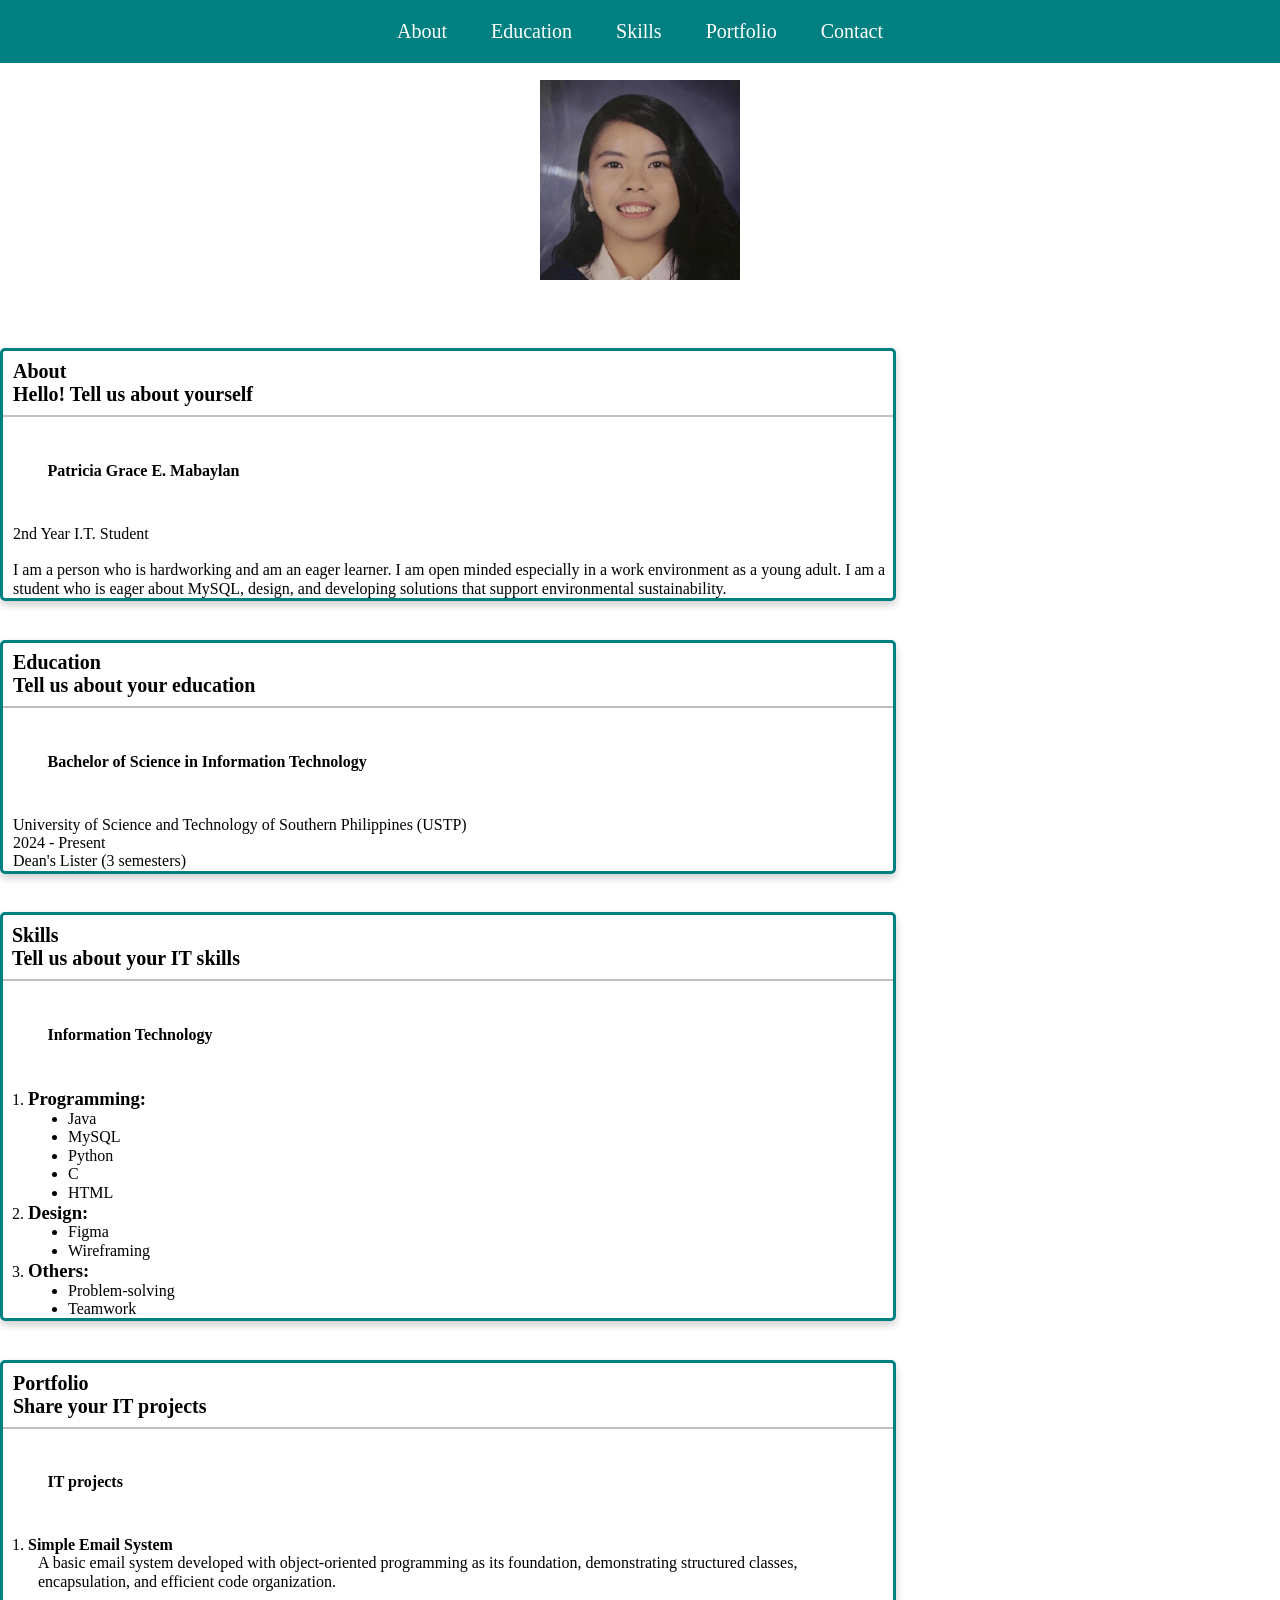
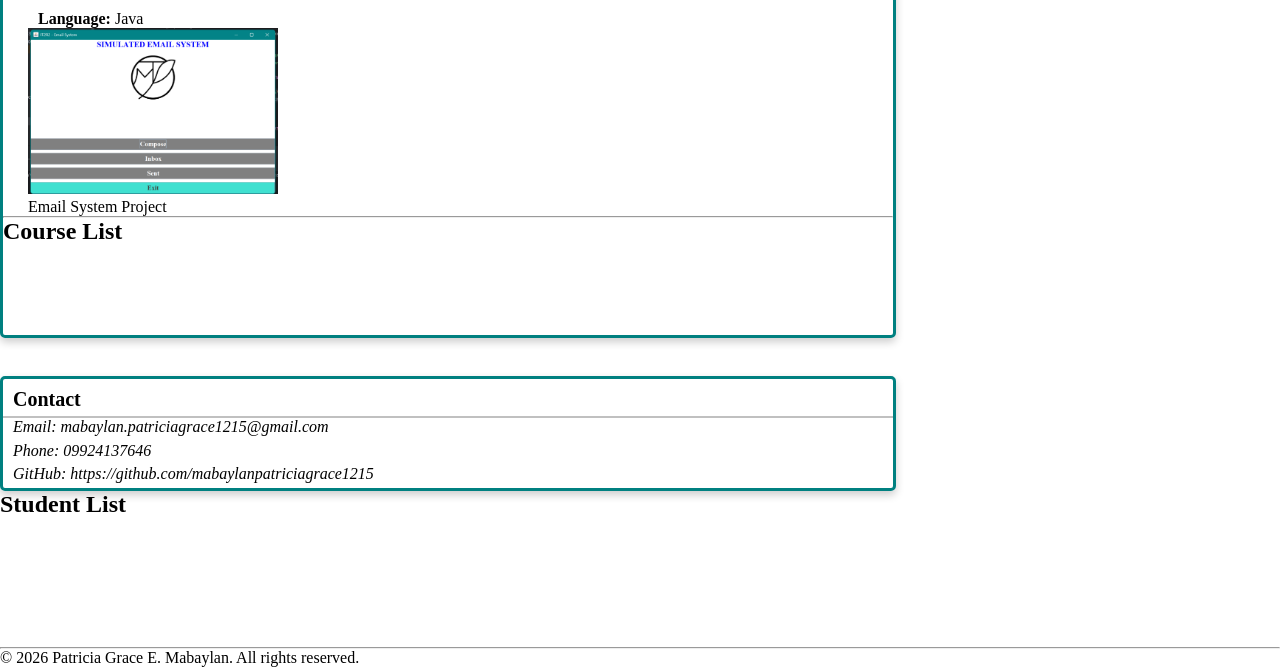
<file: css/index.html>
<!DOCTYPE html>
<html lang="en">
<head>
    <meta charset="UTF-8">
    <meta name="viewport" content="width=device-width, initial-scale=1.0">
    <link rel="stylesheet" href="normalize.css" media="screen">
    <link rel="stylesheet" href="resets.css" media="screen">
    <link rel="stylesheet" href="styles.css" media="screen">
    <script>
        // EXERCISE 1
        alert("Hello World! I am an alert box.")

        // EXERCISE 2
        const paragraph1 = document.getElementById("para1")
        const paragraph2 = document.getElementById("para2")
        console.log(paragraph1);
        console.log(paragraph2)

        // EXERCISE 3
        // Replace with your JSON file URL - students
        const jsonURL = "https://raw.githubusercontent.com/mabaylanpatriciagrace1215/First-Repo/main/css%20folder/students.json";

        fetch(jsonURL) // Get URL 
        .then(response => response.json()) // Convert response to JSON
        .then(data => { // Access the data
            let studentList = document.getElementById("student-list"); //Get HTML element

            // Check if JSON contains 'students' array
            if (data.students && Array.isArray(data.students)) {
                data.students.forEach(student => { // loop through each student
                    let listItem = document.createElement("li"); // create list 
                    listItem.textContent = `${student.name} - ${student.age} (Course: ${student.course})`; // put text inside list item
                    studentList.appendChild(listItem); // add it to the html
                });
            } else {
                console.error("Expected 'students' array but got:", data); // error handling 
            }
        })
        .catch(error => console.error("Error fetching JSON:", error)); // catch errors

        // for course list
        const jsonURL1 = "https://raw.githubusercontent.com/mabaylanpatriciagrace1215/First-Repo/main/css%20folder/courses.json";

        fetch(jsonURL1)
        .then(response => response.json())
        .then(data => {
            const container = document.getElementById('course-list');

            data.courses.forEach(course => {
                const courseCard = document.createElement('div');
                courseCard.classList.add('course-card');

            courseCard.innerHTML = `
            <h3>${course.code} - ${course.description}</h3>
            <p><strong>Year Level:</strong> ${course.year_level}</p>
            <p><strong>Semester:</strong> ${course.sem}</p>
            <p><strong>Credits:</strong> ${course.credit}</p>
            `;

            container.appendChild(courseCard);
            });
        })
        .catch(error => console.error('Error loading JSON:', error));
    </script>
    <title>Curriculum Vitae</title>
</head>
<body>
    <header>
    </header>

    <figure>
        <img src="mabaylan.jpg" alt="Profile Image" width="200" class="center-img">
    </figure>

    <ul class="nav">
        <li><a href="#about">About</a></li>
        <li><a href="#education">Education</a></li> 
        <li><a href="#skills">Skills</a></li>
        <li><a href="#portfolio">Portfolio</a></li>
        <li><a href="#contact">Contact</a></li>
        <br>
    </ul>

    <div class="page-content">
        <div class="card" id="about">
            <p class="card-header">About<br>Hello! Tell us about yourself</p>
            <h4 class="card-body">Patricia Grace E. Mabaylan</h4><p>2nd Year I.T. Student</p><br>
            <p>
                I am a person who is hardworking and am an eager learner. 
                I am open minded especially in a work environment as a young adult. 
                I am a student who is eager about MySQL, design, and developing solutions that support environmental sustainability.
            </p>
        </div>

        <div class="card" id="education">
            <p class="card-header">Education<br>Tell us about your education</p>
            <h4 class="card-body">Bachelor of Science in Information Technology</h4>
            <p>
                University of Science and Technology of Southern Philippines (USTP) <br>
                2024 - Present<br>
                Dean's Lister (3 semesters)
            </p>
        </div>

        <div class="card" id="skills">
            <p class="card-header">Skills<br>Tell us about your IT skills</p>
            <h4 class="card-body">Information Technology</h4>
            <ol>
                <li>
                    <h3>Programming: </h3>
                    <ul>
                        <li>Java</li>
                        <li>MySQL</li>
                        <li>Python</li>
                        <li>C</li>
                        <li>HTML</li>
                    </ul>
                </li>
                
                <li>
                    <h3>Design: </h3>
                    <ul>
                        <li>Figma</li>
                        <li>Wireframing</li>
                    </ul>
                </li>
                
                <li>
                    <h3>Others: </h3>
                    <ul>
                        <li>Problem-solving</li>
                        <li>Teamwork</li>
                    </ul>
                </li>
            </ol>
        </div>

        <div class="card" id="portfolio">
            <p class="card-header">Portfolio<br>Share your IT projects</p>
            <h4 class="card-body">IT projects</h4>
            <ol>
                <li><h4>Simple Email System</h4>
                    <p>
                        A basic email system developed with object-oriented programming as its foundation, 
                        demonstrating structured classes, encapsulation, and efficient code organization.
                    </p><br>
                    <p><strong>Language:</strong> Java</p>
                    <figure>
                        <img src="emailsystem.png" alt="Email System Screenshot" width="250">
                        <figcaption>Email System Project</figcaption>
                    </figure>
                </li>
            </ol>
            <hr>
            <h2>Course List</h2>
            <ul id="course-list" class="card-body"></p>
        </div>

        <div class="card" id="contact">
        <p class="card-header">Contact</p>
        <address>
            <p>Email: mabaylan.patriciagrace1215@gmail.com</p>
            <p>Phone: 09924137646</p>
            <p>GitHub: https://github.com/mabaylanpatriciagrace1215</p>
        </address>
        </div>

        <h2>Student List</h2>
        <ul id="student-list" class="card-body"></p>
        
    </div>    

    <footer>
        <hr>
        <p>&copy; 2026 Patricia Grace E. Mabaylan. All rights reserved.</p>
    </footer>

</body>
</html>
</file>
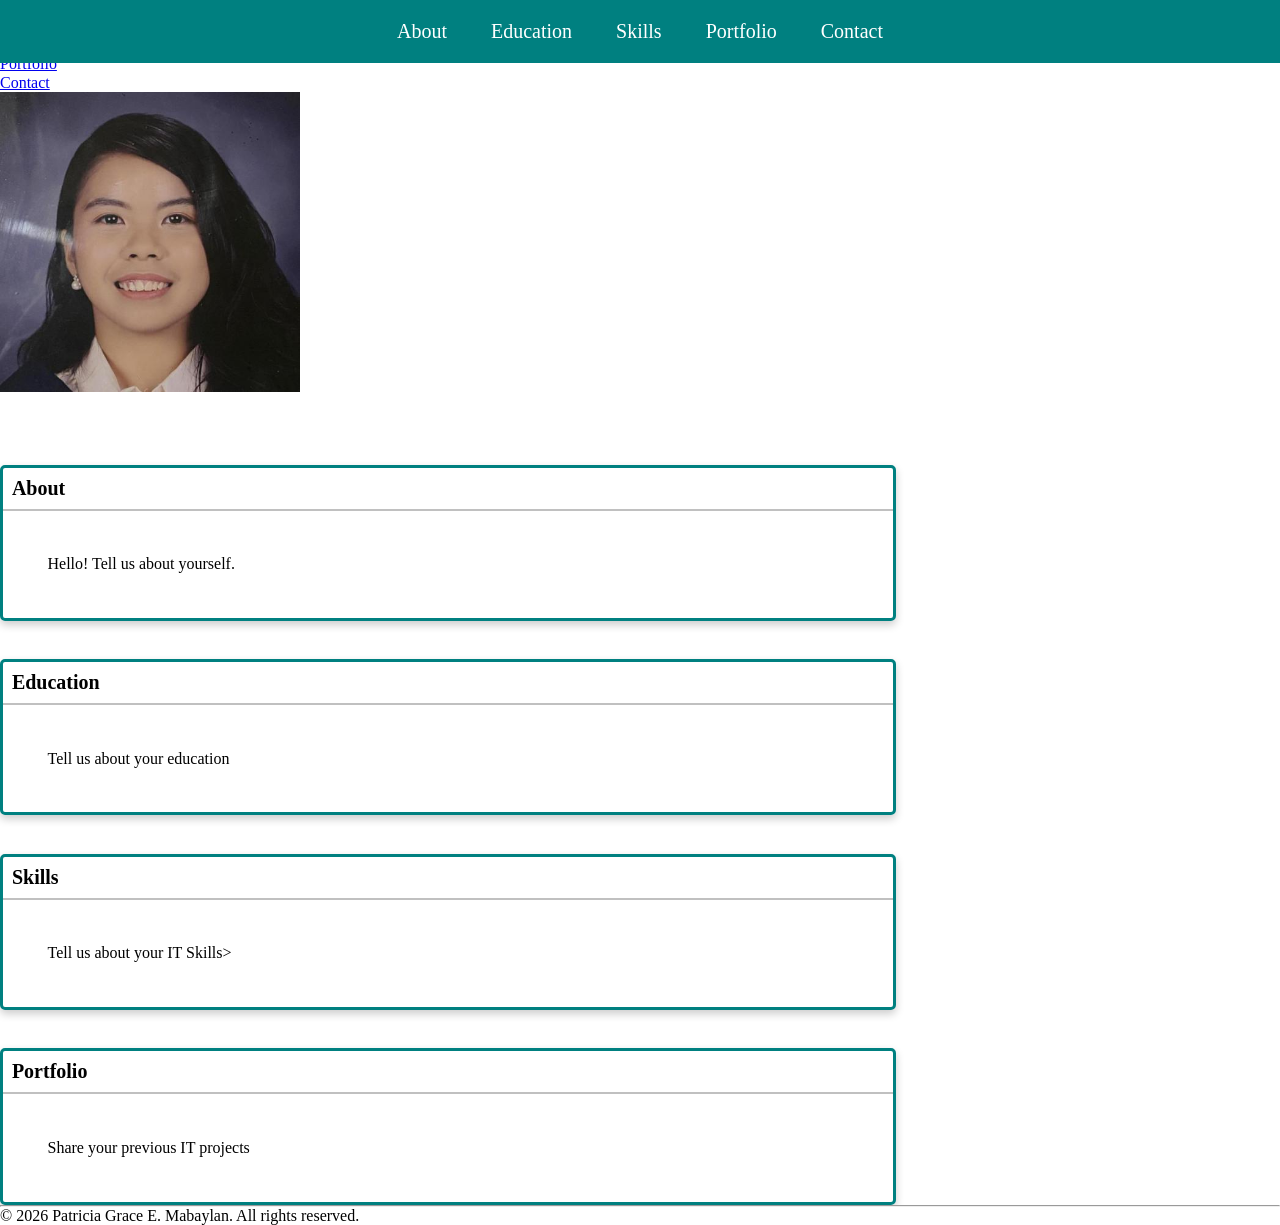
<file: css folder/CV.html>
<!DOCTYPE html>
<html lang="en">
<head>
    <meta charset="UTF-8">
    <meta name="viewport" content="width=device-width, initial-scale=1.0">
    <link rel="stylesheet" href="normalize.css" media="screen">
    <link rel="stylesheet" href="resets.css" media="screen">
    <link rel="stylesheet" href="styles.css" media="screen">
    <title>Curriculum Vitae</title>
</head>
<body>
    <header>
        <ul>
            <li><a href="#about">About</a></li>
            <li><a href="#education">Education</a></li>
            <li><a href="#skills">Skills</a></li>
            <li><a href="#portfolio">Portfolio</a></li>
            <li><a href="#contact">Contact</a></li>
        </ul>
    </header>

    <figure>
        <img src="mabaylan.jpg" alt="Profile Image" width="300">
    </figure>

    <ul class="nav">
        <li><a href="#about">About</a></li>
        <li><a href="#education">Education</a></li> 
        <li><a href="#skills">Skills</a></li>
        <li><a href="#portfolio">Portfolio</a></li>
        <li><a href="#contact">Contact</a></li>
    </ul>

    <div class="page-content">
        <div class="card" id="about">
            <p class="card-header">About</p>
            <p class="card-body">Hello! Tell us about yourself.</p>
        </div>
        <div class="card" id="education">
            <p class="card-header">Education</p>
            <p class="card-body">Tell us about your education</p>
        </div>
        <div class="card" id="skills">
            <p class="card-header">Skills</p>
            <p class="card-body">Tell us about your IT Skills>
        </div>
        <div class="card" id="portfolio">
            <p class="card-header">Portfolio</p>
            <p class="card-body">Share your previous IT projects</p>
        </div>
    </div>

    <footer>
        <hr>
        <p>&copy; 2026 Patricia Grace E. Mabaylan. All rights reserved.</p>
    </footer>

</body>
</html>
</file>
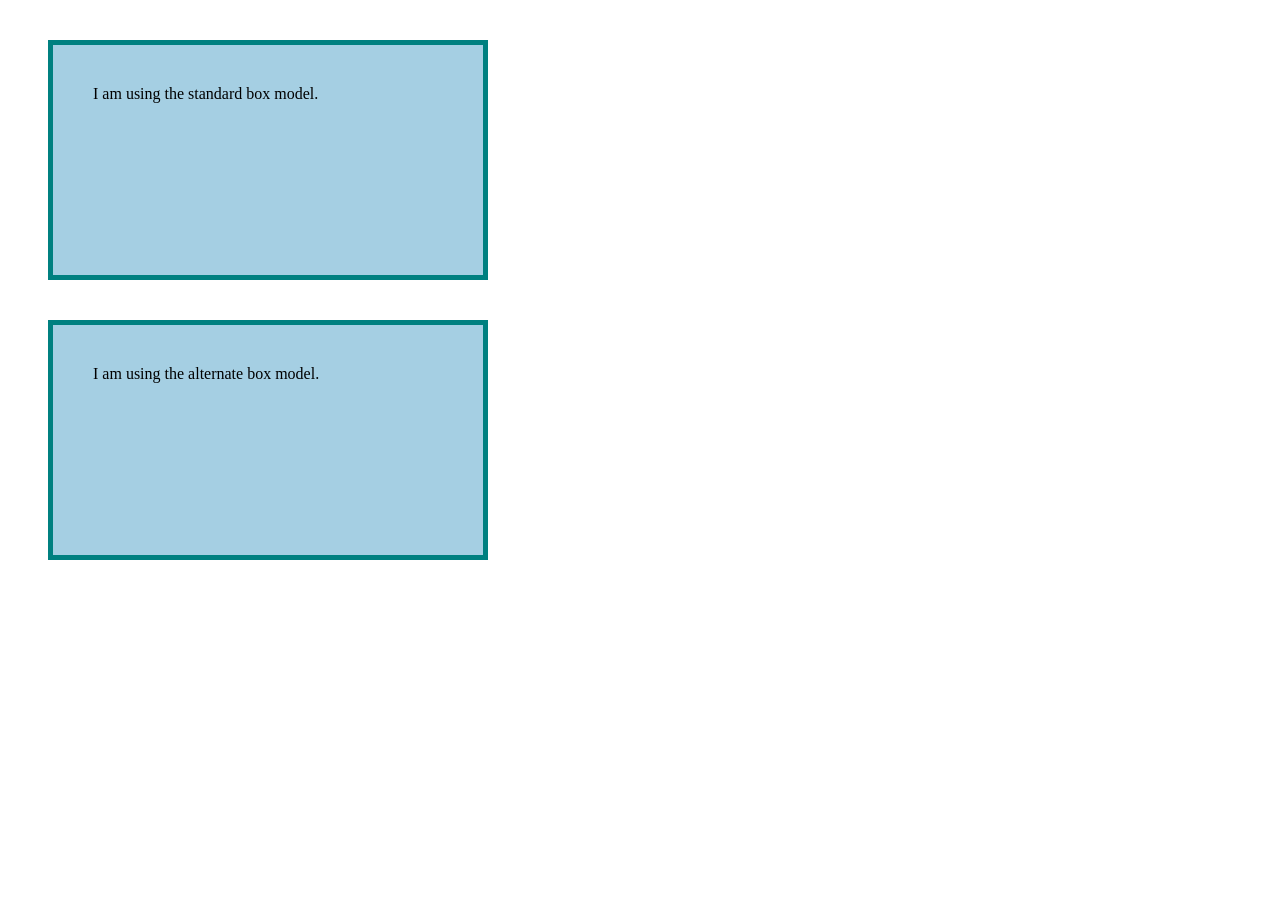
<file: css folder/box models exercise/boxmodels.html>
<!DOCTYPE html>
<html lang="en">
  <head>
    <meta charset="UTF-8">
    <meta name="viewport" content="width=device-width, initial-scale=1.0">
    <link rel="stylesheet" href="boxmodels.css" media="screen">
    <title>Box Models Exercise</title>
  </head>
  <body>
    <div class="standard">I am using the standard box model.</div>
    <div class="standard alternate">I am using the alternate box model.</div>
  </body>
</html>
</file>
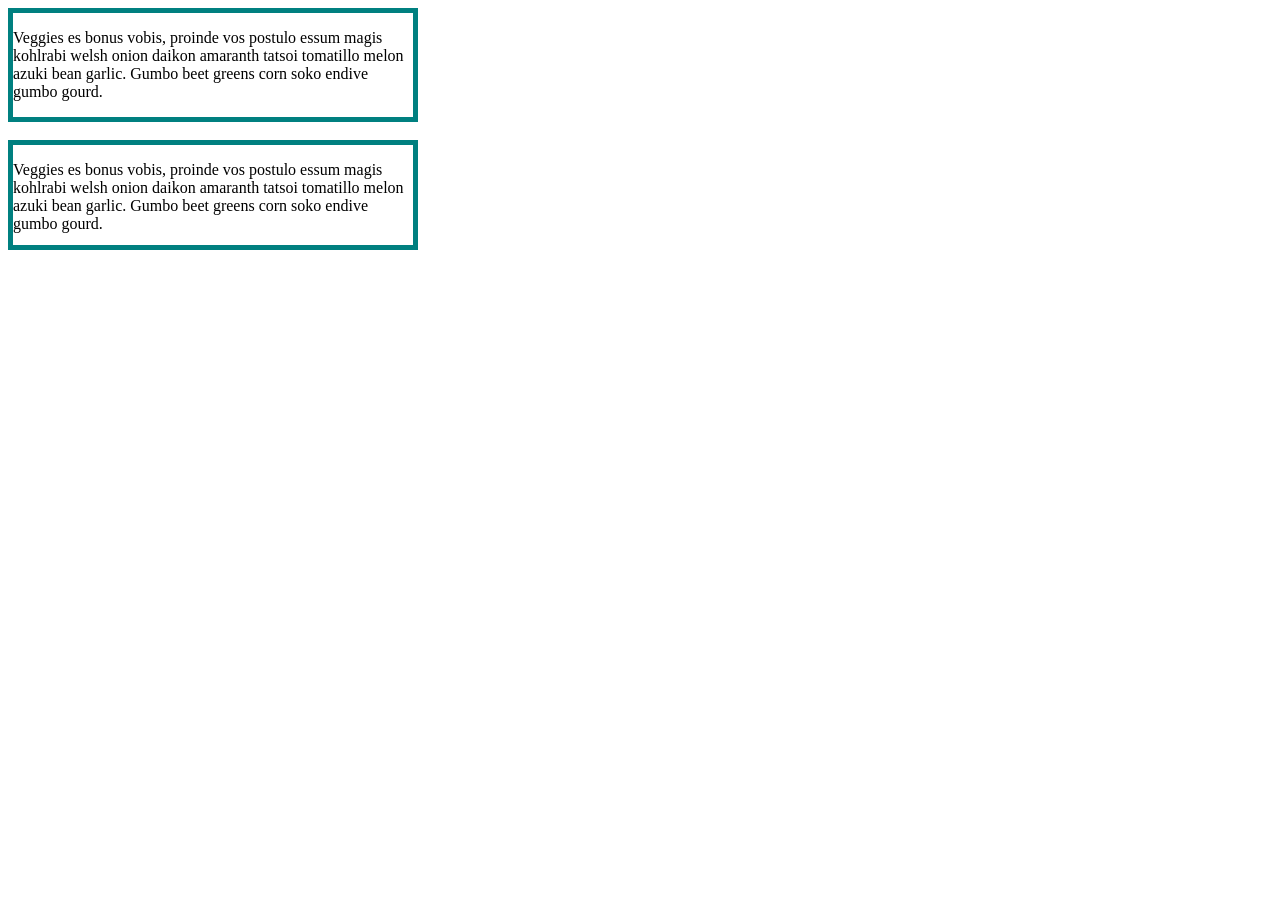
<file: css folder/box sizing exercise/boxSizing.html>
<!DOCTYPE html>
<html lang="en">
  <head>
    <meta charset="UTF-8">
    <meta name="viewport" content="width=device-width, initial-scale=1.0">
    <link rel="stylesheet" href="boxSizing.css" media="screen">
    <title>Box Sizing Exercise</title>
  </head>
  <body>
    <div class="box box1">
    <p>Veggies es bonus vobis, proinde vos postulo essum magis kohlrabi welsh onion daikon amaranth tatsoi tomatillo melon azuki bean garlic. Gumbo beet greens corn soko endive gumbo gourd. </p>
    </div>
    <br>
    
    <div class="box box2">
    <p>Veggies es bonus vobis, proinde vos postulo essum magis kohlrabi welsh onion daikon amaranth tatsoi tomatillo melon azuki bean garlic. Gumbo beet greens corn soko endive gumbo gourd. </p>
    </div>  
  </body>
</html>
</file>
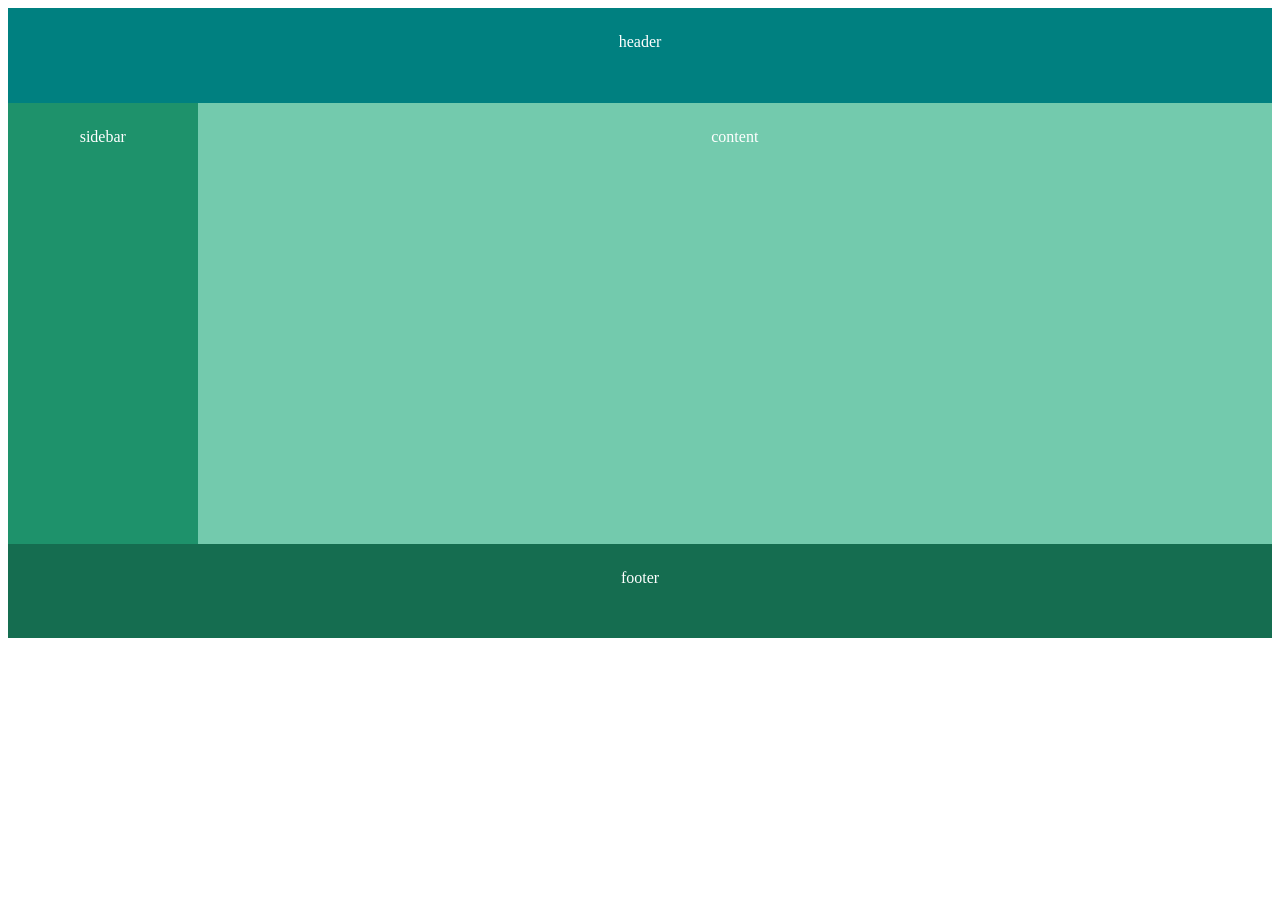
<file: css folder/float-clear/floatClear.html>
<!DOCTYPE html>
<html lang="en">
<head>
    <meta charset="UTF-8">
    <meta name="viewport" content="width=device-width, initial-scale=1.0">
    <link rel="stylesheet" href="floatClear.css" media="screen">
    <title>Float Clear exercise</title>
</head>
<body>
  <div class="container">
            <div class="box" id="box1">header</div>   
            <div class="box" id="box2">sidebar</div>   
            <div class="box" id="box3">content</div>   
            <div class="box" id="box4">footer</div> 
  </div>
</body>
</html>
</file>
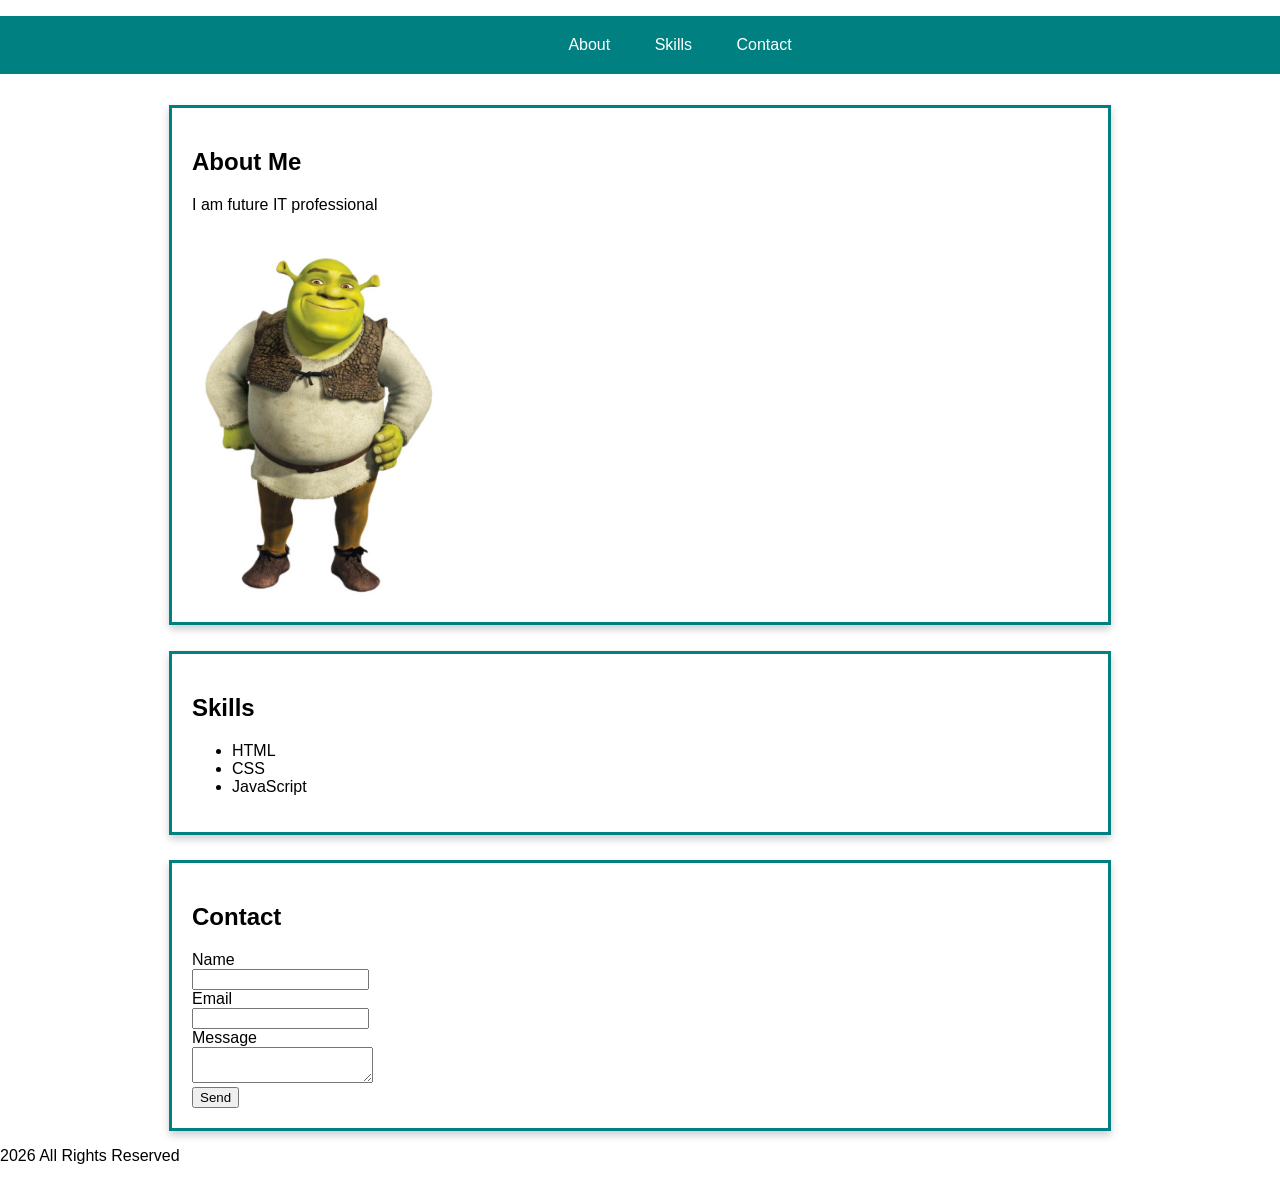
<file: css/Activity(2-13)/CV.html>
<!DOCTYPE html>
<html>
<head>
    <title>My Online CV</title> <!--not the formal boilerplate template-->

    <link rel="stylesheet" href="styles.css" media="screen">  <!--lacking 'media="screen"''-->

</head>

<body>
    <header>
        <h1>My Portfolio</h1> <!--no closing of </h1>-->
    </header>

    <ul class="nav">     <!--no closing of </li>-->
        <li><a href="#about">About</a></li>
        <li><a href="#skills">Skills</a></li>
        <li><a href="#contact">Contact</a></li>
    </ul>

    <div class="container"></div> <!--no closing??-->

    <div class="card" id="about">
        <h2>About Me</h2> <!--h2 tapos h3???-->
        <p>I am future IT professional</p><br>
        <img src="shrek.jpg" width="250" height="350"><br> <!--no image-->
    </div>

    <div class="card" id="skills"> <!--no closing of li-->
        <h2>Skills</h2>
        <ul>
            <li>HTML</li>
            <li>CSS</li>
            <li>JavaScript</li>
        </ul>
    </div>

    <div class="card" id="contact">
        <h2>Contact</h2>

        <form action="send.php" method="POST">
        <label for="FullName">Name</label><br>         <!--<label FOR>-->
        <input type="text" id="FullName" name="name"> <!--lacking ID-->
        <br> <!--breaklines-->

        <label for="Email">Email</label><br>        <!--<label FOR>-->
        <input type="email" id="Email" name="email"><br>

        <!--unused text area-->
        <!--Trial-->
        <label for="Message">Message</label><br>
        <textarea>
        </textarea> <br>

        <button type="send" value="send">Send</button> <br><!--needs type and value-->
        </form>
    </div>

<footer>
<p>2026 All Rights Reserved</p> <!--no closing of </p>-->
</footer>

</body>
</html>
</file>
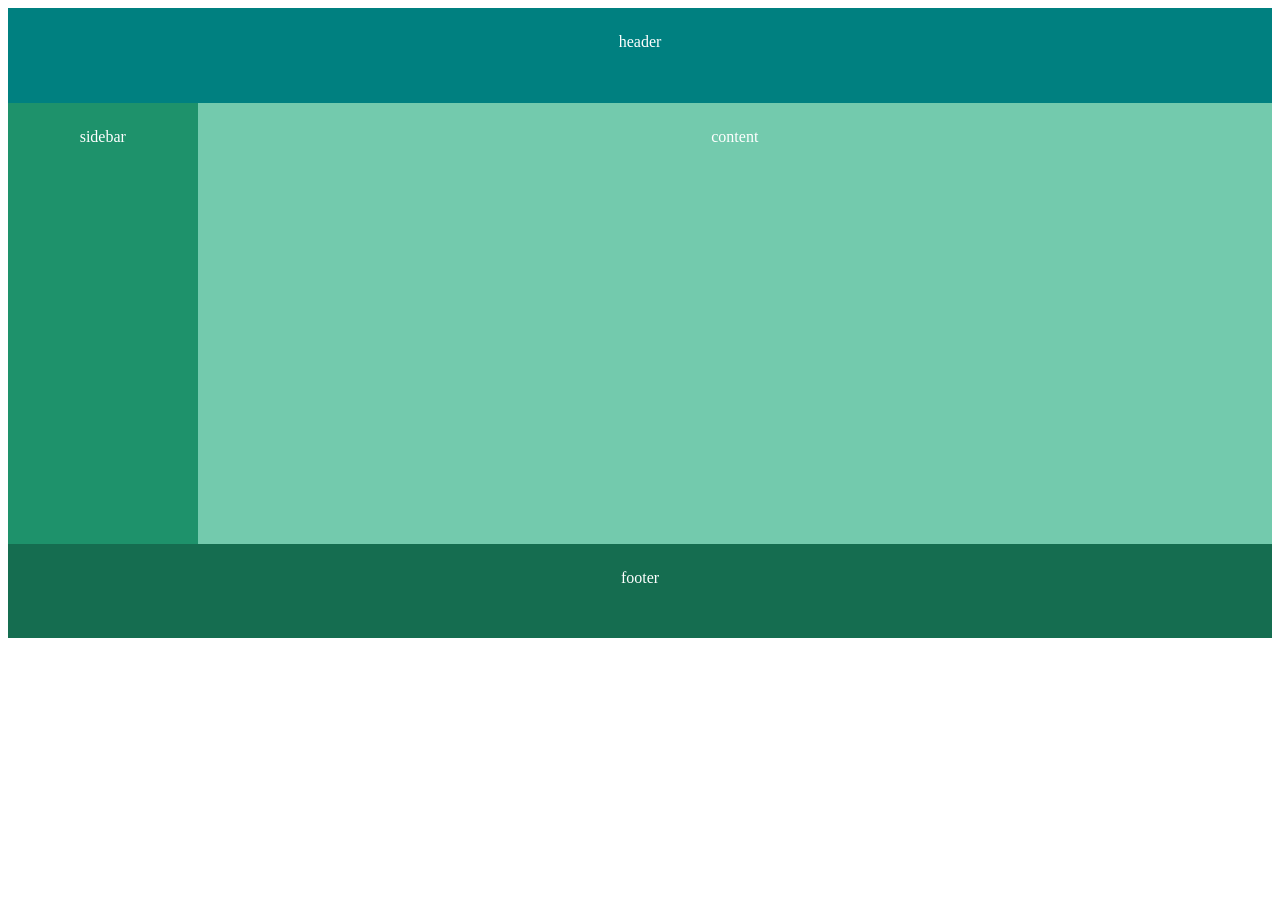
<file: css/FloatClearExercise/floatClear.html>
<!DOCTYPE html>
<html lang="en">
<head>
    <meta charset="UTF-8">
    <meta name="viewport" content="width=device-width, initial-scale=1.0">
    <link rel="stylesheet" href="floatClear.css" media="screen">
    <title>Float Clear exercise</title>
</head>
<body>
  <div class="container">
            <div class="box" id="box1">header</div>   
            <div class="box" id="box2">sidebar</div>   
            <div class="box" id="box3">content</div>   
            <div class="box" id="box4">footer</div> 
  </div>
</body>
</html>
</file>
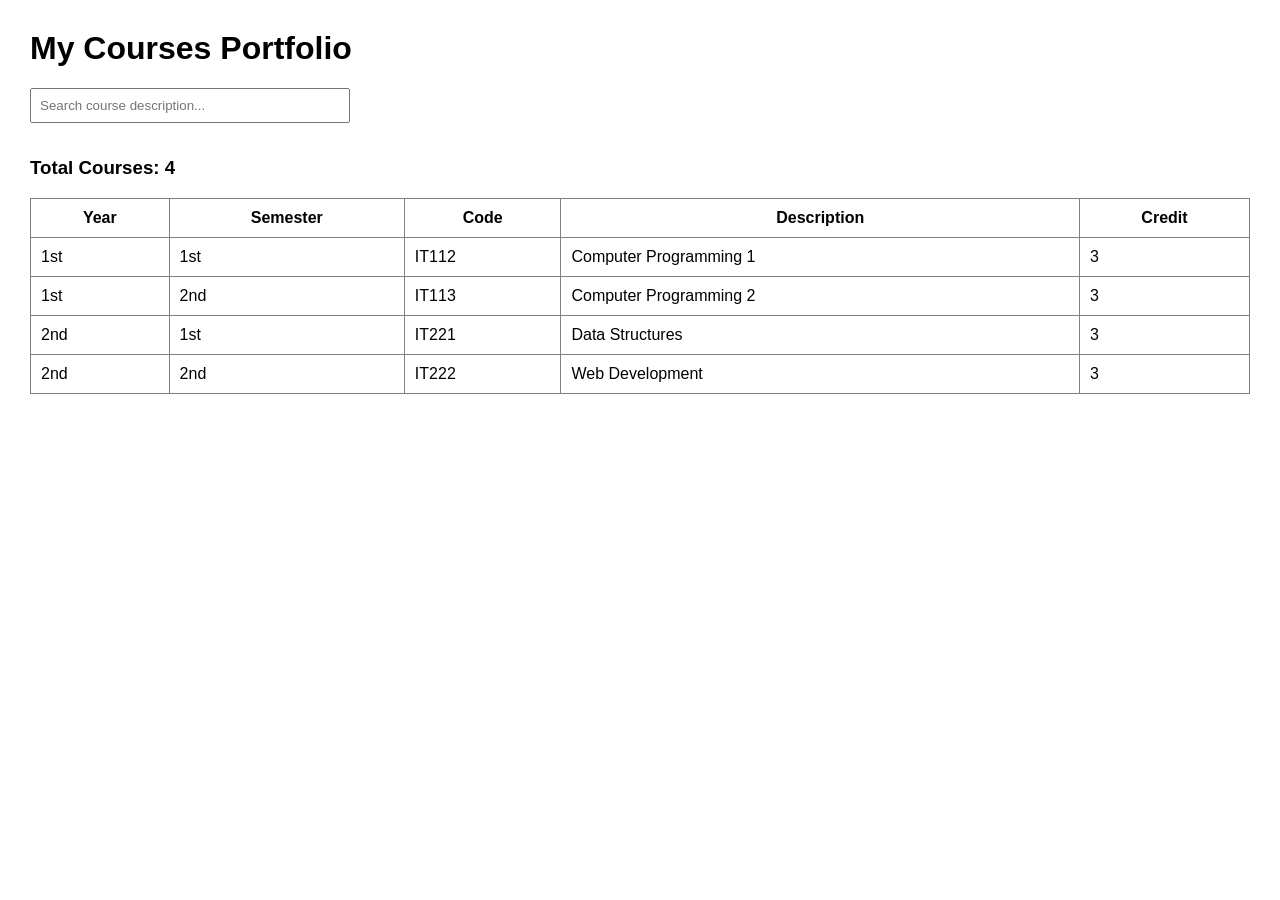
<file: css/runtest/runtest.html>
<!DOCTYPE html>
<html>
<head>
    <title>My Dynamic Portfolio</title>
    <link rel="stylesheet" href="style.css">
</head>
<body>

<h1>My Courses Portfolio</h1>

<input type="text" id="searchBar" placeholder="Search course description...">

<h3>Total Courses: <span id="totalCourses">0</span></h3>

<table border="1">
    <thead>
        <tr>
            <th>Year</th>
            <th>Semester</th>
            <th>Code</th>
            <th>Description</th>
            <th>Credit</th>
        </tr>
    </thead>
    <tbody id="courseTable">
    </tbody>
</table>

<script>

const jsonURL = "https://raw.githubusercontent.com/mabaylanpatriciagrace1215/First-Repo/blob/main/css/runtest/runtest.json";

fetch("courses.json")
.then(response => response.json())
.then(data => {

    const table = document.getElementById("courseTable");
    const totalCourses = document.getElementById("totalCourses");

    totalCourses.textContent = data.courses.length;

    data.courses.forEach(course => {

        let row = document.createElement("tr");

        row.innerHTML = `
            <td>${course.year_level}</td>
            <td>${course.sem}</td>
            <td>${course.code}</td>
            <td>${course.description}</td>
            <td>${course.credit}</td>
        `;

        table.appendChild(row);
    });

});

// SEARCH FUNCTION
document.getElementById("searchBar").addEventListener("keyup", function() {

    let filter = this.value.toLowerCase();
    let rows = document.querySelectorAll("#courseTable tr");

    rows.forEach(row => {
        let description = row.children[3].textContent.toLowerCase();

        if(description.includes(filter)){
            row.style.display = "";
            row.style.backgroundColor = "#d4f4dd";
        } else {
            row.style.display = "none";
        }
    });
});

</script>

</body>
</html>
</file>
<file: css/styles.css>
.page-content{
  padding-top:30px;
  overflow: hidden;
}
.card {
 		  /* Add shadows to create the "card" effect */
 		  border: 3px solid teal;
 		  border-radius: 5px;
 		  width: 70%;
 		  margin-top:3%;
 		  box-shadow: 0 4px 8px 0 rgba(0,0,0,0.2);
 		  transition: 0.3s;
}
.card-header{
  padding:1%; 
  font-size: 20px; 
  font-weight: 700;
  border-bottom: 2px solid rgb(192, 192, 192);
}

.card-body{
  padding:5%;
}

/* On mouse-over, add a deeper shadow */
.card:hover {
 	box-shadow: 0 8px 16px 0 rgba(0,0,0,0.2);
}

.center-img {
  display: block;
  margin: 0 auto;
  margin-top: 80px;
}

#about p{
  padding-left: 10px;
}

#education p{
  padding-left: 10px;
}

#skills ol {
  list-style-type: decimal;
  padding-left: 25px; /* gives space so numbers can appear */
}

#skills ul {
  list-style-type: disc;
  padding-left: 40px;
}

#portfolio p {
  list-style-type: decimal;
  padding-left: 10px;
}

#portfolio ol {
  list-style-type: decimal;
  padding-left: 25px;
}

#contact p{
  padding-left: 10px;
  padding-bottom: 5px;
}

.nav{
  background-color: teal; 
  list-style-type: none;
  text-align: center;
  position: fixed; top:0; width:100%;
}
.nav li{
  display: inline-block;
  font-size: 20px;
  padding: 20px;
}
.nav li a{
  text-decoration: none;
  color:white
}
</file>
<file: css folder/styles.css>
.page-content{
  padding-top:30px;
  overflow: hidden;
}
.card {
 		  /* Add shadows to create the "card" effect */
 		  border: 3px solid teal;
 		  border-radius: 5px;
 		  width: 70%;
 		  margin-top:3%;
 		  box-shadow: 0 4px 8px 0 rgba(0,0,0,0.2);
 		  transition: 0.3s;
}
.card-header{
  padding:1%; 
  font-size: 20px; 
  font-weight: 700;
  border-bottom: 2px solid rgb(192, 192, 192);
}
.card-body{padding:5%;}

/* On mouse-over, add a deeper shadow */
.card:hover {
 	box-shadow: 0 8px 16px 0 rgba(0,0,0,0.2);
}

.nav{
  background-color: teal; 
  list-style-type: none;
  text-align: center;
  position: fixed; top:0; width:100%;
}
.nav li{
  display: inline-block;
  font-size: 20px;
  padding: 20px;
}
.nav li a{
  text-decoration: none;
  color:white
}
</file>
<file: css folder/box models exercise/boxmodels.css>
.standard {
        border: 5px solid teal;
        background-color: #A5CFE3;
        padding: 40px;
        margin: 40px;
        width: 350px;
        height: 150px;
      }

.alternate {
        box-sizing: border-box;
        width: 440px;
        height: 240px;
        padding: 40px;
        border: 5px solid teal;
        background-color: #A5CFE3;
        margin: 40px;
      }
</file>
<file: css folder/box sizing exercise/boxSizing.css>
.box1 {
          border: 5px solid teal;
          min-height: 100px;
          width:400px;
        }
        
.box2 {
          border: 5px solid teal;
          height: 100px;
          width:400px;
          overflow: auto;
        }
</file>
<file: css folder/float-clear/floatClear.css>
* {
        box-sizing: border-box;
}

.container{height: 70vh;}
        .box{
            padding:25px;
            text-align: center;
            color: white;
            
        }
        #box1{
            background-color: teal;
            height: 15%;
        }
        #box2{
            background-color: rgb(30, 146, 107);
            width: 15%;
            height: 70%;
            float: left;
        }
        #box3{
            background-color: rgb(115, 202, 173);
            width: 85%;
            height: 70%;
            float: right;
        }
        #box4{
            background-color: rgb(21, 109, 80);
            height: 15%;
            clear: both;
        }
</file>
<file: css/Activity(2-13)/styles.css>
body {
font-family: Arial;      /*missing semi-colon*/
margin: 0;
}

.nav {
background-color: teal;      /*missing semi-colon*/
list-style-type: none;       /*missing colon*/
text-align: center;          /*missing colon*/
position: absolute;     /*missing colon*/
top: 0;
width: 100%;     /*missing colon*/
}

.nav li {
display: inline-block;          /*lacking '-'*/
padding: 20px;
}

.nav li a {
color: white;
text-decoration: none;       /*missing colon*/
}

.container {
display: flex;       /*missing colon*/
justify-content: center;     /*missing colon*/
}

.card {
width: 70%;      /*missing s-colon*/
margin: auto; 
margin-top: 2%;           /*missing colon*/
border: 3px solid teal;      /*missing s-colon*/
padding: 20px;               /*missing colon*/
box-shadow: 0 4px 8px rgba(0,0,0,0.2);               /*missing colon*/
}

.card:hover {
box-shadow: 0 8px 16px rgba(0,0,0,0.3);          /*missing colon and dash*/
}
</file>
<file: css/FloatClearExercise/floatClear.css>
* {
        box-sizing: border-box;
}

.container{height: 70vh;}
        .box{
            padding:25px;
            text-align: center;
            color: white;
            
        }
        #box1{
            background-color: teal;
            height: 15%;
        }
        #box2{
            background-color: rgb(30, 146, 107);
            width: 15%;
            height: 70%;
            float: left;
        }
        #box3{
            background-color: rgb(115, 202, 173);
            width: 85%;
            height: 70%;
            float: right;
        }
        #box4{
            background-color: rgb(21, 109, 80);
            height: 15%;
            clear: both;
        }
</file>
<file: css/runtest/style.css>
body {
    font-family: Arial;
    margin: 30px;
}

input {
    padding: 8px;
    margin-bottom: 15px;
    width: 300px;
}

table {
    border-collapse: collapse;
    width: 100%;
}

th, td {
    padding: 10px;
}
</file>
<file: css/resets.css>
* {
  margin: 0;
  padding: 0;
  box-sizing: border-box;
}
</file>
<file: css folder/resets.css>
* {
  margin: 0;
  padding: 0;
  box-sizing: border-box;
}
</file>
